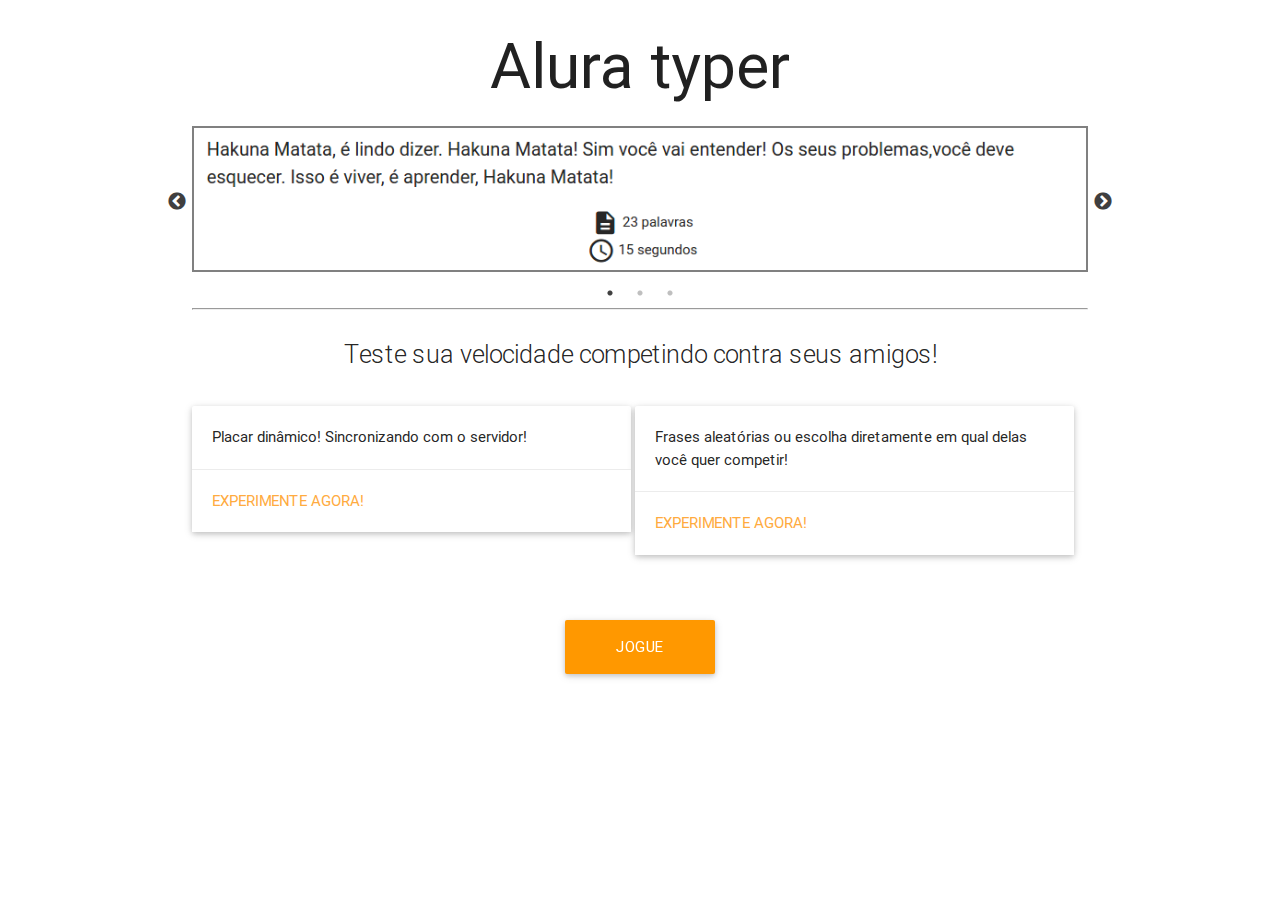
<file: public/index.html>
<!DOCTYPE html>
<html lang="en">
<head>
    <meta charset="UTF-8">
    <title>Alura Typer</title>
    <!--Import materialize.css-->
    <link rel="stylesheet" href="css/libs/materialize.min.css">
    <!-- Import Google Material Icons -->
    <link href="css/libs/google-fonts.css" rel="stylesheet">


    <link rel="stylesheet" type="text/css" href="slick/slick.css"/>
    <link rel="stylesheet" type="text/css" href="slick/slick-theme.css"/>

    <link href="css/index.css" rel="stylesheet">
</head>
<body>
    <section class="container">
        <h1 class="center titulo header">Alura typer</h1>
        <div class="slider">
            <img src="img/slide1.png" class="imagem-jogo">
            <img src="img/slide2.png" class="imagem-jogo">
            <img src="img/slide3.png" class="imagem-jogo">
        </div>
        <hr>
        <p class="flow-text center">Teste sua velocidade competindo contra seus amigos!</p>
        <div class="card">
           <div class="card-image">
             <!-- <img src="images/sample-1.jpg"> -->
           </div>
           <div class="card-content">
             <p>Placar dinâmico! Sincronizando com o servidor!</p>
           </div>
           <div class="card-action">
             <a href="principal.html">Experimente agora!</a>
           </div>
         </div>
         <div class="card">
           <div class="card-image">
             <!-- <img src="img/sl.jpg"> -->
           </div>
           <div class="card-content">
             <p>Frases aleatórias ou escolha diretamente em qual delas você quer competir!</p>
           </div>
           <div class="card-action">
             <a href="principal.html">Experimente agora!</a>
           </div>
         </div>

         <a class="waves-effect waves-light btn-large orange" id="botao-jogue" href="principal.html">Jogue agora!</a>

    </section>

    <script src="js/jquery.js"></script>
    <script src="slick/slick.js"></script>

    <script src="js/slider.js"></script>
</body>
</html>
</file>
<file: public/css/libs/google-fonts.css>
/* fallback */
@font-face {
  font-family: 'Material Icons';
  font-style: normal;
  font-weight: 400;
  src: local('../../fonts/Material Icons'), local('../../fonts/MaterialIcons-Regular'), url(https://fonts.gstatic.com/s/materialicons/v17/2fcrYFNaTjcS6g4U3t-Y5ZjZjT5FdEJ140U2DJYC3mY.woff2) format('woff2');
}

.material-icons {
  font-family: 'Material Icons';
  font-weight: normal;
  font-style: normal;
  font-size: 24px;
  line-height: 1;
  letter-spacing: normal;
  text-transform: none;
  display: inline-block;
  white-space: nowrap;
  word-wrap: normal;
  direction: ltr;
  -webkit-font-feature-settings: 'liga';
  -webkit-font-smoothing: antialiased;
}
</file>
<file: public/css/index.css>
.card{
	width: 49%;
	display: inline-block;
	vertical-align: top;
}


#botao-jogue{
	width: 150px;
	display: block;
	margin: 50px auto;
}

.imagem-jogo {
	border: 2px solid gray;
}

.slider {
	height: auto;
}

.slick-prev:before, .slick-next:before {
	color: black;
}
</file>
